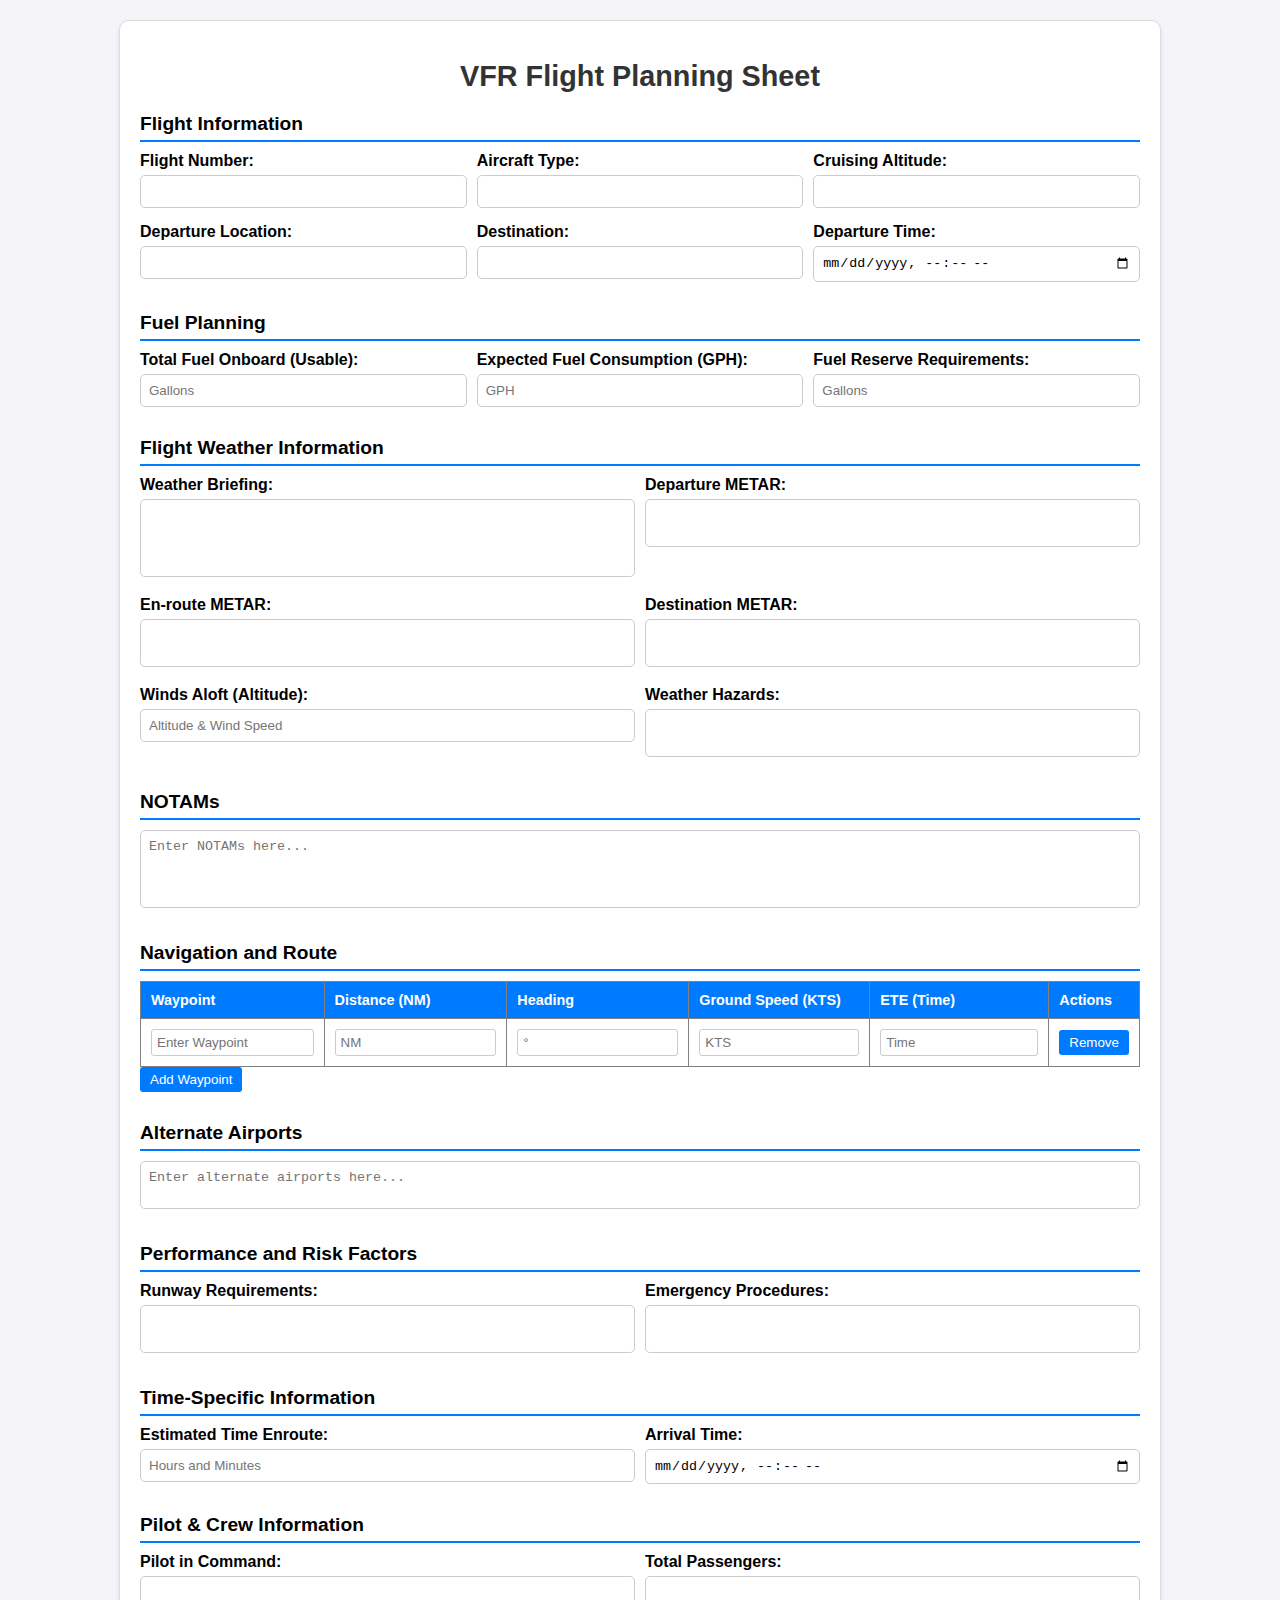
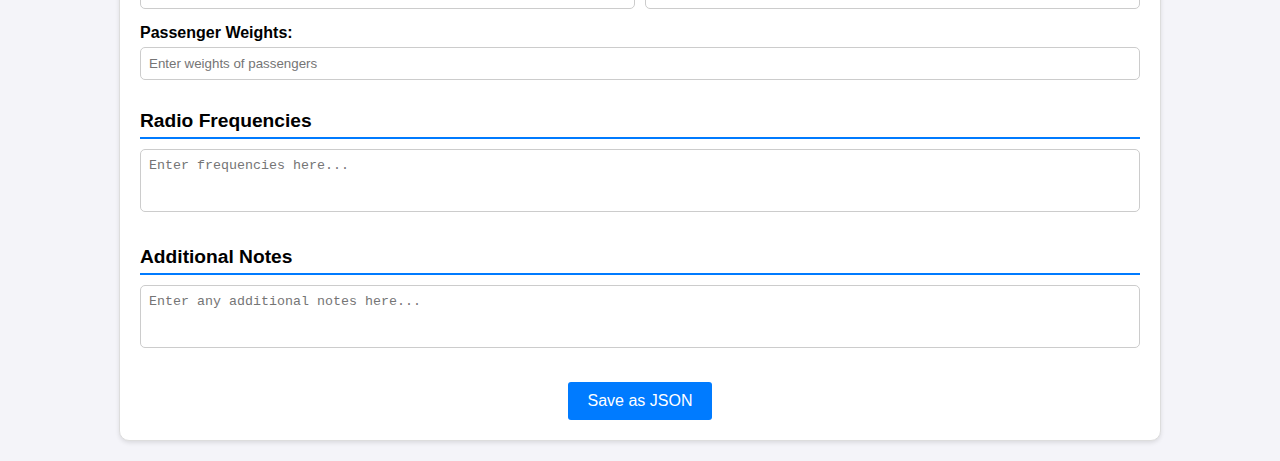
<file: FlightPlanner/index.html>
<!DOCTYPE html>
<html lang="en">
<head>
  <meta charset="UTF-8">
  <meta name="viewport" content="width=device-width, initial-scale=1.0">
  <title>VFR Flight Planning Sheet</title>
  <style>
    body {
      font-family: Arial, sans-serif;
      margin: 0;
      padding: 20px;
      background-color: #f4f4f9;
    }

    .container {
      max-width: 1000px;
      margin: auto;
      background: white;
      padding: 20px;
      border-radius: 10px;
      box-shadow: 0 2px 4px rgba(0, 0, 0, 0.1);
      border: 1px solid #ddd;
    }

    h1 {
      text-align: center;
      color: #333;
      margin-bottom: 20px;
      font-size: 1.8rem;
    }

    .section {
      margin-bottom: 30px;
    }

    .section-title {
      font-weight: bold;
      font-size: 1.2rem;
      border-bottom: 2px solid #007bff;
      margin-bottom: 10px;
      padding-bottom: 5px;
    }

    .form-row {
      display: flex;
      justify-content: space-between;
      flex-wrap: wrap;
      margin-bottom: 15px;
    }

    .form-group {
      flex: 1;
      margin-right: 10px;
      min-width: 200px;
    }

    .form-group:last-child {
      margin-right: 0;
    }

    label {
      font-weight: bold;
      display: block;
      margin-bottom: 5px;
    }

    input, textarea {
      width: 100%;
      padding: 8px;
      border: 1px solid #ccc;
      border-radius: 5px;
      box-sizing: border-box;
    }

    textarea {
      resize: none;
    }

    table {
      width: 100%;
      border-collapse: collapse;
      margin-top: 10px;
      font-size: 0.9rem;
    }

    th, td {
      text-align: left;
      padding: 10px;
    }

    th {
      background-color: #007bff;
      color: white;
    }

    td input {
      width: 100%;
      padding: 5px;
      border: 1px solid #ccc;
      border-radius: 3px;
    }

    button {
      background: #007bff;
      color: white;
      padding: 5px 10px;
      border: none;
      border-radius: 3px;
      cursor: pointer;
    }

    button:hover {
      background: #0056b3;
    }

    .save-button {
      text-align: center;
      margin-top: 20px;
    }

    .save-button button {
      font-size: 1rem;
      padding: 10px 20px;
    }
  </style>
</head>
<body>
  <div class="container">
    <h1>VFR Flight Planning Sheet</h1>

    <!-- Flight Information Section -->
    <div class="section">
      <div class="section-title">Flight Information</div>
      <div class="form-row">
        <div class="form-group">
          <label for="flightNumber">Flight Number:</label>
          <input type="text" id="flightNumber" name="flightNumber">
        </div>
        <div class="form-group">
          <label for="aircraftType">Aircraft Type:</label>
          <input type="text" id="aircraftType" name="aircraftType">
        </div>
        <div class="form-group">
          <label for="altitude">Cruising Altitude:</label>
          <input type="text" id="altitude" name="altitude">
        </div>
      </div>
      <div class="form-row">
        <div class="form-group">
          <label for="departure">Departure Location:</label>
          <input type="text" id="departure" name="departure">
        </div>
        <div class="form-group">
          <label for="destination">Destination:</label>
          <input type="text" id="destination" name="destination">
        </div>
        <div class="form-group">
          <label for="departureTime">Departure Time:</label>
          <input type="datetime-local" id="departureTime" name="departureTime">
        </div>
      </div>
    </div>

    <!-- Fuel Planning Section -->
    <div class="section">
      <div class="section-title">Fuel Planning</div>
      <div class="form-row">
        <div class="form-group">
          <label for="totalFuel">Total Fuel Onboard (Usable):</label>
          <input type="number" id="totalFuel" name="totalFuel" placeholder="Gallons">
        </div>
        <div class="form-group">
          <label for="fuelConsumption">Expected Fuel Consumption (GPH):</label>
          <input type="number" id="fuelConsumption" name="fuelConsumption" placeholder="GPH">
        </div>
        <div class="form-group">
          <label for="fuelReserve">Fuel Reserve Requirements:</label>
          <input type="number" id="fuelReserve" name="fuelReserve" placeholder="Gallons">
        </div>
      </div>
    </div>

    <!-- Weather Information Section -->
    <div class="section">
      <div class="section-title">Flight Weather Information</div>
      <div class="form-row">
        <div class="form-group">
          <label for="weatherBriefing">Weather Briefing:</label>
          <textarea id="weatherBriefing" name="weatherBriefing" rows="4"></textarea>
        </div>
        <div class="form-group">
          <label for="departureMETAR">Departure METAR:</label>
          <textarea id="departureMETAR" name="departureMETAR" rows="2"></textarea>
        </div>
      </div>
      <div class="form-row">
        <div class="form-group">
          <label for="enrouteMETAR">En-route METAR:</label>
          <textarea id="enrouteMETAR" name="enrouteMETAR" rows="2"></textarea>
        </div>
        <div class="form-group">
          <label for="destinationMETAR">Destination METAR:</label>
          <textarea id="destinationMETAR" name="destinationMETAR" rows="2"></textarea>
        </div>
      </div>
      <div class="form-row">
        <div class="form-group">
          <label for="windsAloft">Winds Aloft (Altitude):</label>
          <input type="text" id="windsAloft" name="windsAloft" placeholder="Altitude & Wind Speed">
        </div>
        <div class="form-group">
          <label for="weatherHazards">Weather Hazards:</label>
          <textarea id="weatherHazards" name="weatherHazards" rows="2"></textarea>
        </div>
      </div>
    </div>

    <!-- NOTAMs Section -->
    <div class="section">
      <div class="section-title">NOTAMs</div>
      <textarea id="notams" name="notams" rows="4" placeholder="Enter NOTAMs here..."></textarea>
    </div>

    <!-- Navigation and Route Section -->
    <div class="section">
      <div class="section-title">Navigation and Route</div>
      <table id="navigationLog" border="1" cellspacing="0" cellpadding="5">
        <thead>
          <tr>
            <th>Waypoint</th>
            <th>Distance (NM)</th>
            <th>Heading</th>
            <th>Ground Speed (KTS)</th>
            <th>ETE (Time)</th>
            <th>Actions</th>
          </tr>
        </thead>
        <tbody>
          <tr>
            <td><input type="text" name="waypoint" placeholder="Enter Waypoint"></td>
            <td><input type="number" name="distance" placeholder="NM"></td>
            <td><input type="text" name="heading" placeholder="°"></td>
            <td><input type="number" name="groundSpeed" placeholder="KTS"></td>
            <td><input type="text" name="ete" placeholder="Time"></td>
            <td><button type="button" onclick="removeRow(this)">Remove</button></td>
          </tr>
        </tbody>
      </table>
      <button type="button" onclick="addRow()">Add Waypoint</button>
    </div>

    <!-- Alternate Airports Section -->
    <div class="section">
      <div class="section-title">Alternate Airports</div>
      <textarea id="alternateAirports" name="alternateAirports" rows="2" placeholder="Enter alternate airports here..."></textarea>
    </div>

    <!-- Performance and Risk Factors Section -->
    <div class="section">
      <div class="section-title">Performance and Risk Factors</div>
      <div class="form-row">
        <div class="form-group">
          <label for="runwayRequirements">Runway Requirements:</label>
          <textarea id="runwayRequirements" name="runwayRequirements" rows="2"></textarea>
        </div>
        <div class="form-group">
          <label for="emergencyProcedures">Emergency Procedures:</label>
          <textarea id="emergencyProcedures" name="emergencyProcedures" rows="2"></textarea>
        </div>
      </div>
    </div>

    <!-- Time-Specific Information Section -->
    <div class="section">
      <div class="section-title">Time-Specific Information</div>
      <div class="form-row">
        <div class="form-group">
          <label for="ete">Estimated Time Enroute:</label>
          <input type="text" id="ete" name="ete" placeholder="Hours and Minutes">
        </div>
        <div class="form-group">
          <label for="arrivalTime">Arrival Time:</label>
          <input type="datetime-local" id="arrivalTime" name="arrivalTime">
        </div>
      </div>
    </div>

    <!-- Pilot & Crew Information Section -->
    <div class="section">
      <div class="section-title">Pilot & Crew Information</div>
      <div class="form-row">
        <div class="form-group">
          <label for="pic">Pilot in Command:</label>
          <input type="text" id="pic" name="pic">
        </div>
        <div class="form-group">
          <label for="passengers">Total Passengers:</label>
          <input type="number" id="passengers" name="passengers">
        </div>
      </div>
      <div class="form-row">
        <div class="form-group">
          <label for="passengerWeights">Passenger Weights:</label>
          <input type="text" id="passengerWeights" name="passengerWeights" placeholder="Enter weights of passengers">
        </div>
      </div>
    </div>

    <!-- Radio Frequencies Section -->
    <div class="section">
      <div class="section-title">Radio Frequencies</div>
      <textarea id="radioFrequencies" name="radioFrequencies" rows="3" placeholder="Enter frequencies here..."></textarea>
    </div>

    <!-- Additional Notes Section -->
    <div class="section">
      <div class="section-title">Additional Notes</div>
      <textarea id="additionalNotes" name="additionalNotes" rows="3" placeholder="Enter any additional notes here..."></textarea>
    </div>

    <!-- Save Button -->
    <div class="save-button">
      <button type="button" onclick="saveAsJSON()">Save as JSON</button>
    </div>
  </div>

  <script>
    function addRow() {
      const table = document.getElementById('navigationLog').getElementsByTagName('tbody')[0];
      const newRow = table.insertRow();

      newRow.innerHTML = `
        <td><input type="text" name="waypoint" placeholder="Enter Waypoint"></td>
        <td><input type="number" name="distance" placeholder="NM"></td>
        <td><input type="text" name="heading" placeholder="°"></td>
        <td><input type="number" name="groundSpeed" placeholder="KTS"></td>
        <td><input type="text" name="ete" placeholder="Time"></td>
        <td><button type="button" onclick="removeRow(this)">Remove</button></td>
      `;
    }

    function removeRow(button) {
      const row = button.parentElement.parentElement;
      row.parentElement.removeChild(row);
    }

    function saveAsJSON() {
      const form = document.querySelector('.container');
      const inputs = form.querySelectorAll('input, textarea');
      const data = {};

      inputs.forEach(input => {
        if (input.closest('table') === null) {
          data[input.name] = input.value;
        }
      });

      const table = document.getElementById('navigationLog');
      const rows = table.querySelectorAll('tbody tr');
      data.navigationLog = Array.from(rows).map(row => {
        const cells = row.querySelectorAll('input');
        return {
          waypoint: cells[0].value,
          distance: cells[1].value,
          heading: cells[2].value,
          groundSpeed: cells[3].value,
          ete: cells[4].value
        };
      });

      const jsonData = JSON.stringify(data, null, 2);
      const blob = new Blob([jsonData], { type: 'application/json' });
      const link = document.createElement('a');
      link.href = URL.createObjectURL(blob);
      link.download = `flight-plan-${Date.now()}.json`;
      link.click();
    }
  </script>
</body>
</html>
</file>
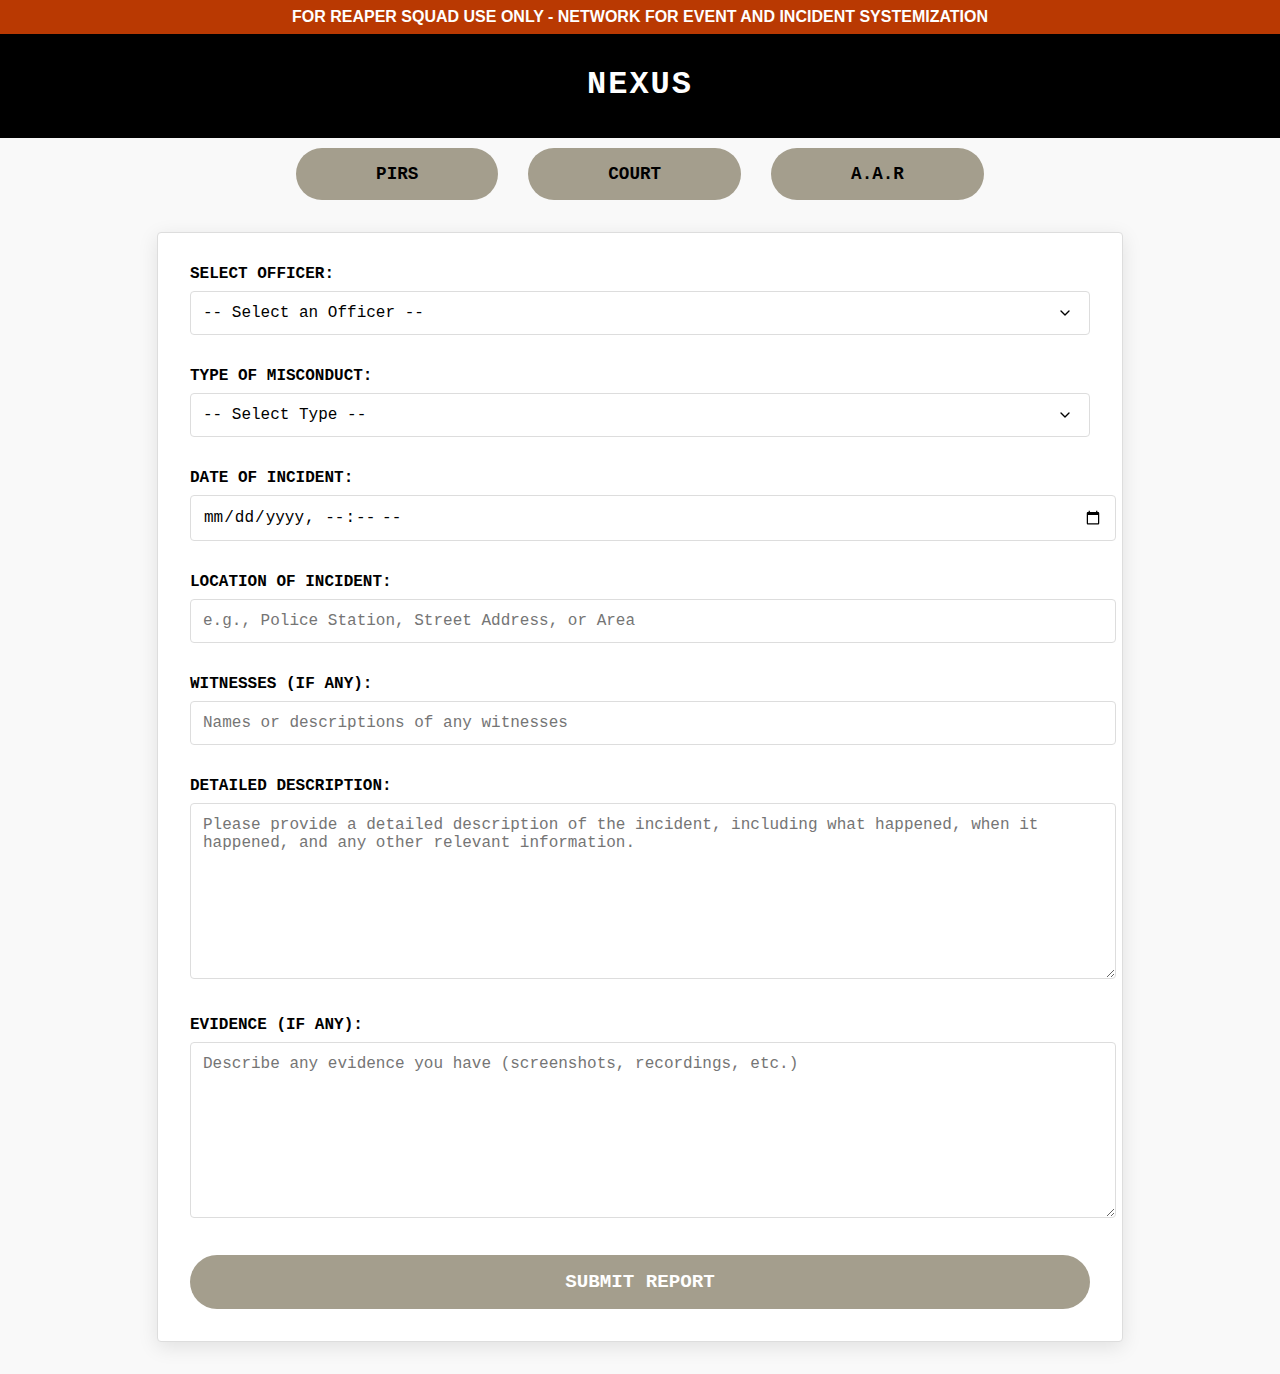
<file: Reaper/index.html>
<!DOCTYPE html>
<html lang="en">
<head>
    <meta charset="UTF-8">
    <meta name="viewport" content="width=device-width, initial-scale=1.0">
    <link rel="stylesheet" href="styles.css">
    <title>Military Personnel Report System</title>
</head>
<body>
    <div class="classification-banner">
        FOR REAPER SQUAD USE ONLY - Network for Event and Incident Systemization
    </div>
    <h1 id="title">NEXUS</h1>

    <!-- Navigation Bar -->
    <div class="nav-bar">
        <button id="pirsButton">PIRS</button>
        <button id="courtButton">Court</button>
        <button id="arrButton">A.A.R</button>
    </div>

    <!-- Personnel Incident Report Form -->
    <div class="form-container" id="complaintFormContainer">
        <form id="complaintForm">
            <div class="form-group">
                <label for="officerSelect">Select Officer:</label>
                <select id="officerSelect" name="officerSelect" required>
                    <option value="">-- Select an Officer --</option>
                </select>
            </div>
            <div class="form-group">
                <label for="misconductType">Type of Misconduct:</label>
                <select id="misconductType" name="misconductType" required>
                    <option value="">-- Select Type --</option>
                    <option value="Excessive Force">Excessive Force</option>
                    <option value="Racial Discrimination">Racial Discrimination</option>
                    <option value="Sexual Misconduct">Sexual Misconduct</option>
                    <option value="Verbal Abuse">Verbal Abuse</option>
                    <option value="Abuse of Power">Abuse of Power</option>
                    <option value="Corruption">Corruption</option>
                    <option value="Negligence">Negligence</option>
                    <option value="other">Other (Specify)</option>
                </select>
                <input type="text" id="otherMisconductType" name="otherMisconductType" 
                       placeholder="Please specify the type of misconduct" 
                       style="display: none;">
            </div>
            <div class="form-group">
                <label for="incidentDate">Date of Incident:</label>
                <input type="datetime-local" id="incidentDate" name="incidentDate" required>
            </div>
            <div class="form-group">
                <label for="location">Location of Incident:</label>
                <input type="text" id="location" name="location" required 
                       placeholder="e.g., Police Station, Street Address, or Area">
            </div>
            <div class="form-group">
                <label for="witnesses">Witnesses (if any):</label>
                <input type="text" id="witnesses" name="witnesses" 
                       placeholder="Names or descriptions of any witnesses">
            </div>
            <div class="form-group">
                <label for="complaint">Detailed Description:</label>
                <textarea id="complaint" name="complaint" required 
                          placeholder="Please provide a detailed description of the incident, including what happened, when it happened, and any other relevant information."></textarea>
            </div>
            <div class="form-group">
                <label for="evidence">Evidence (if any):</label>
                <textarea id="evidence" name="evidence" 
                          placeholder="Describe any evidence you have (screenshots, recordings, etc.)"></textarea>
            </div>

            <!-- Submit Button Wrapper -->
            <div class="submit-btn-wrapper">
                <button type="submit">Submit Report</button>
            </div>
        </form>
    </div>

    <!-- Court Report Form -->
    <div class="form-container" id="courtFormContainer" style="display: none;">
        <form id="courtForm">
            <div class="form-group">
                <label for="courtPlaintiffSelect">Select Plaintiff:</label>
                <select id="courtPlaintiffSelect" name="courtPlaintiffSelect" required>
                    <option value="">-- Select a Plaintiff --</option>
                </select>
            </div>
            <div class="form-group">
                <label for="preferredDefendantSelect">Preferred Defendant:</label>
                <select id="preferredDefendantSelect" name="preferredDefendantSelect" required>
                    <option value="">-- Select a Defendant --</option>
                </select>
            </div>
            <div class="form-group">
                <label for="courtType">Type of Court:</label>
                <select id="courtType" name="courtType" required>
                    <option value="">-- Select Court Type --</option>
                    <option value="Civil">Summary</option>
                    <option value="Criminal">Special</option>
                    <option value="Family">General</option>
                    <option value="Other">Other</option>
                </select>
            </div>
            <div class="form-group">
                <label for="scheduledCourtTime">Scheduled Court Time:</label>
                <input type="datetime-local" id="scheduledCourtTime" name="scheduledCourtTime" required>
            </div>
            <div class="form-group">
                <label for="courtIncidentDate">Date of Incident:</label>
                <input type="datetime-local" id="courtIncidentDate" name="courtIncidentDate" required>
            </div>
            <div class="form-group">
                <label for="courtLocation">Location of Incident:</label>
                <input type="text" id="courtLocation" name="courtLocation" required 
                       placeholder="e.g., Court Address or Area">
            </div>
            <div class="form-group">
                <label for="courtWitnesses">Witnesses (if any):</label>
                <input type="text" id="courtWitnesses" name="courtWitnesses" 
                       placeholder="Names or descriptions of any witnesses">
            </div>
            <div class="form-group">
                <label for="courtDescription">Detailed Description:</label>
                <textarea id="courtDescription" name="courtDescription" required 
                          placeholder="Please provide a detailed description of the incident, including what happened, when it happened, and any other relevant information."></textarea>
            </div>

            <div class="submit-btn-wrapper">
                <button type="submit">Submit Court Report</button>
            </div>
        </form>
    </div>

            <!--ARR After Action Report form-->
            <div class="form-container" id="arrFormContainer" style="display: none;">
        <form id="arrForm">
            <div class="form-group">
                <label for="TrainerSelect">Select Lead Trainer:</label>
                <select id="TrainerSelect" name="TrainerSelect" required>
                    <option value="">-- Select an Trainer --</option>
                </select>
            </div>
            <div class="form-group">
                <label for="arrIncidentType">Type of Event:</label>
                <select id="arrIncidentType" name="arrIncidentType" required>
                    <option value="">-- Select Type --</option>
                    <option value="Basic Training">Basic Training</option>
                    <option value="Training Exercise">Training Exercise</option>
                    <option value="Combat Operation">Combat Operation</option>
                    <option value="Humanitarian Mission">Humanitarian Mission</option>
                    <option value="Other">Other (Specify)</option>
                </select>
                <input type="text" id="arrOtherIncidentType" name="arrOtherIncidentType" 
                       placeholder="Please specify the type of incident" 
                       style="display: none;">
            </div>
            <div class="form-group">
                <label for="arrIncidentDate">Date of Event:</label>
                <input type="datetime-local" id="arrIncidentDate" name="arrIncidentDate" required>
            </div>
            <div class="form-group">
                <label for="arrLocation">Location of Event (Maps):</label>
                <input type="text" id="arrLocation" name="arrLocation" required 
                       placeholder="e.g., Training Ground, Combat Zone, or Area">
            </div>
            <div class="form-group">
                <label for="arrWitnesses">Attending Members</label>
                <input type="text" id="arrWitnesses" name="arrWitnesses" 
                       placeholder="Names of Attending users">
            </div>
            <div class="form-group">
                <label for="arrDescription">Detailed Description:</label>
                <textarea id="arrDescription" name="arrDescription" required 
                          placeholder="Please provide a detailed description of the Event, including what happened, when it happened, and any other relevant information. (Service hours)"></textarea>
            </div>
            <div class="form-group">
                <label for="Outcome">Outcome:</label>
                <textarea id="Outcome" name="Outcome" 
                          placeholder="Describe the outcome of the Event and any issues if any"></textarea>
            </div>
            




            <!-- Submit Button Wrapper -->
            <div class="submit-btn-wrapper">
                <button type="submit">Submit ARR</button>
            </div>
        </form>
    </div>
    

    <script src="script.js"></script>
</body>
</html>
</file>
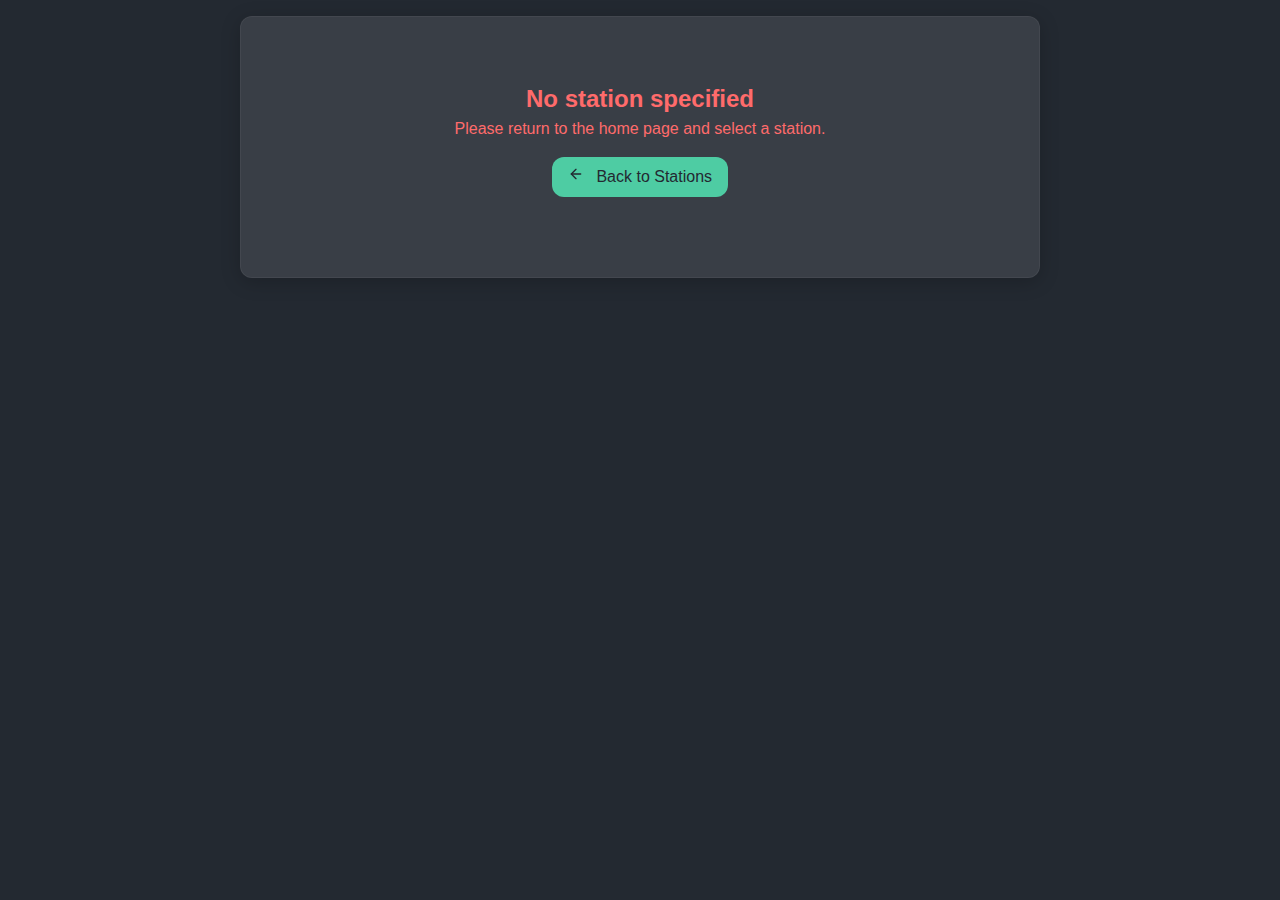
<file: MetDash/details.html>
<!DOCTYPE html>
<html lang="en">

<head>
    <meta charset="UTF-8">
    <meta name="viewport" content="width=device-width, initial-scale=1">
    <title>METAR Details</title>
    <link rel="stylesheet" href="assets/css/style.css">
</head>

<body>
    <main class="container">
        <div id="details-container">
            <a href="index.html" class="back-button">
                <svg xmlns="http://www.w3.org/2000/svg" width="16" height="16" viewBox="0 0 24 24" fill="none"
                    stroke="currentColor" stroke-width="2" stroke-linecap="round" stroke-linejoin="round">
                    <path d="M19 12H5"></path>
                    <path d="M12 19l-7-7 7-7"></path>
                </svg>
                Back to Stations
            </a>

            <div class="station-header">
                <h2 id="station-code" class="loading-details">Loading...</h2>
            </div>

            <div id="station-name" class="timestamp"></div>
            <div id="observation-time" class="timestamp"></div>

            <div id="metar-status" class="metar-status">
                <div class="status-indicator"></div>
                <span id="status-text">No data available</span>
            </div>

            <div class="data-section">
                <h3 class="section-title">Weather Summary</h3>
                <div class="metar-grid" id="metar-summary">
                    <!-- Weather data cards will be inserted here -->
                </div>
            </div>

            <div class="data-section">
                <h3 class="section-title">Cloud Conditions</h3>
                <div id="cloud-conditions" class="clouds-container">
                    <!-- Cloud data will be inserted here -->
                </div>
            </div>

            <div class="section">
                <h3 class="section-title">Raw METAR</h3>
                <pre id="full-raw" class="loading-details">Loading raw METAR data...</pre>
            </div>

            <div class="section">
                <h3 class="section-title">Decoded Information</h3>
                <div id="decoded" class="loading-details">Loading decoded data...</div>
            </div>
        </div>
    </main>

    <script src="assets/js/details.js"></script>
</body>

</html>
</file>
<file: Reaper/styles.css>
* {
    font-family: 'Courier New', 'Courier New', Courier, monospace;
}

:root {
    --background: #f7f7f7cb;      /* Light gray background */
    --primary-bg: #ffffff;      /* White for form backgrounds */
    --primary-text: #000000;     /* Dark gray text */
    --heading-text: #ffffff;     /* Almost black for headers */
    --border-color: #dddddd;     /* Light border color */
    --accent-color: #000000;     /* Muted blue for highlights */
    --button-bg: #A49E8D;        /* Muted blue button color */
    --button-hover-bg: #868275 ;  /* Slightly darker blue for hover */
    --button-disabled-bg: #b4c6e7; /* Disabled button */
    --alert-color: #b93902;      /* Alert red */
    --error-color: #a94442;      /* Error red */
    --border-radius: 4px;        /* Rounded borders */
}

#courtForm {
    display: block;
}

body {
    font-family: 'Arial', sans-serif;
    background-color: var(--background);
    margin: 0;
    padding: 0;
    color: var(--primary-text);
}

#top-bar {
    background-color: #2f2f2f;   /* Dark gray for the top bar */
    color: #ffffff;              /* White text */
    text-align: center;
    padding: 1rem;
    font-size: 1.2rem;
    text-transform: uppercase;
    letter-spacing: 2px;
    font-weight: bold;
}

#subtitle-bar {
    background-color: #ffffff;   /* Dark gray for subtitle */
    color: #ffffff;              /* White text */
    text-align: center;
    padding: 1rem;
    font-size: 1.5rem;
    font-weight: bold;
    text-transform: uppercase;
    letter-spacing: 2px;
}

#title {
    background-color: #000000; /* Dark gray for the main title */
    color: var(--heading-text);
    text-align: center;
    padding: 2rem;
    margin: 0;
    text-transform: uppercase;
    letter-spacing: 2px;
    font-weight: bold;
    border-bottom: 3px solid var(--accent-color);
}

/* Form container */
.form-container {
    max-width: 900px;
    margin: 2rem auto;
    padding: 2rem;
    background-color: var(--primary-bg);
    box-shadow: 0 5px 20px rgba(0, 0, 0, 0.1);
    border-radius: var(--border-radius);
    border: 1px solid var(--border-color);
}

/* Form group */
.form-group {
    margin-bottom: 1.5rem;
    display: block;        /* Ensure form fields remain block-level */
    text-align: left;      /* Keep labels and inputs left-aligned */
}

label {
    display: block;
    margin-bottom: 0.5rem;
    color: var(--primary-text);
    font-weight: bold;
    text-transform: uppercase;
    font-size: 1rem;
}

input[type="text"],
input[type="datetime-local"],
select,
textarea {
    width: 100%;
    padding: 0.75rem;
    margin-bottom: 0.5rem;
    border: 1px solid var(--border-color);
    border-radius: var(--border-radius);
    background-color: var(--primary-bg);
    font-size: 1rem;
    color: var(--primary-text);
    transition: border-color 0.3s;
}

input:focus,
select:focus,
textarea:focus {
    outline: none;
    border-color: var(--accent-color);
    box-shadow: 0 0 5px 3px rgba(76, 106, 146, 0.2);
}

/* Textarea for longer input */
textarea {
    height: 150px;
    resize: vertical;
}

/* Select dropdown styling */
select {
    appearance: none;
    background-image: url("data:image/svg+xml;charset=UTF-8,%3csvg xmlns='http://www.w3.org/2000/svg' viewBox='0 0 24 24' fill='none' stroke='currentColor' stroke-width='2' stroke-linecap='round' stroke-linejoin='round'%3e%3cpolyline points='6 9 12 15 18 9'%3e%3c/polyline%3e%3c/svg%3e");
    background-repeat: no-repeat;
    background-position: right 1rem center;
    background-size: 1em;
}

/* Buttons */
button {
    background-color: var(--button-bg);
    color: rgb(0, 0, 0);
    padding: 1rem 5rem;
    border: none;
    border-radius: var(--border-radius); 
    border-radius: 100vw; 
    cursor: pointer;
    font-size: 1.1rem;
    text-transform: uppercase;
    font-weight: bold;
    transition: background-color 0.3s;
}

#submit {
    display: block;
    margin: 1rem auto;      /* Center the button */
    padding: 1rem 5rem;     /* Adjust padding as needed */
}

.nav-bar {
    display: flex; 
    justify-content: center; 
    align-items: center; 
    margin: 10px 10px; 
    gap: 30px; 
}

/* Button hover state */
button:hover {
    background-color: var(--button-hover-bg);
}

/* Button active state */
button:active {
    background-color: var(--button-bg);
}

/* Disabled state for buttons */
button:disabled {
    background-color: var(--button-disabled-bg);
    cursor: not-allowed;
}

/* Sticky classification banner */
.classification-banner {
    background-color: var(--alert-color);
    font-family:'Gill Sans', 'Gill Sans MT', Calibri, 'Trebuchet MS', sans-serif;
    color: white;
    text-align: center;
    padding: 0.5rem;
    font-weight: bold;
    text-transform: uppercase;
    position: sticky;
    top: 0;
    z-index: 1000;
}

/* Form section borders */
.form-section {
    border: 1px solid var(--border-color);
    padding: 1.5rem;
    margin-bottom: 2rem;
    border-radius: var(--border-radius);
    background-color: var(--primary-bg);
}

/* Required field marker */
.required-field::after {
    content: "*";
    color: var(--alert-color);
    margin-left: 4px;
}

/* Gradient border (if needed) */
.gradient-border {
    position: relative;
    padding: 3px;
    border-radius: 9px;
    margin: 2rem auto;
    max-width: 900px;
}

.gradient-border::before {
    content: '';
    position: absolute;
    top: 0;
    left: 0;
    right: 0;
    bottom: 0;
    border-radius: 8px;
    background: linear-gradient(45deg, #4c6a92, #444444);
    background-size: 300% 300%;
    animation: gradient 15s ease infinite;
    z-index: -1;
}

/* Alert and error messages */
.alert,
.error {
    background-color: var(--alert-color);
    color: white;
    padding: 1rem;
    margin: 1rem 0;
    border-radius: var(--border-radius);
    font-size: 1rem;
    font-weight: bold;
}

.error {
    background-color: var(--error-color);
}

/* Gradient Animation */
@keyframes gradient {
    0% {
        background-position: 0% 50%;
    }
    50% {
        background-position: 100% 50%;
    }
    100% {
        background-position: 0% 50%;
    }
}

button[type="submit"] {
    width: 100%;
    padding: 1rem;
    background-color: var(--button-bg);
    color: var(--heading-text);
    font-size: 1.2rem;
    border-radius: 50px;
    cursor: pointer;
    transition: background-color 0.3s ease;
}

button[type="submit"]:hover {
    background-color: var(--button-hover-bg);
}

button[type="submit"]:disabled {
    background-color: var(--button-disabled-bg);
    cursor: not-allowed;
}

/* Center the submit button */
.submit-btn-wrapper {
    display: flex;
    justify-content: center;
    margin-top: 1rem;
}
</file>
<file: MetDash/assets/css/style.css>
:root {
    --primary: #4ecca3;
    --surface: #232931;
    --card-bg: #393e46;
    --text: #eeeeee;
    --text-secondary: #d4d4d4;
    --accent: #4ecca3;
    --accent-dark: #3fa78a;
    --error: #ff6b6b;
    --warning: #f9c74f;
    --radius: 12px;
    --spacing: 16px;
    --transition: 0.3s ease;
}

* {
    box-sizing: border-box;
    margin: 0;
    padding: 0;
}

body {
    font-family: 'Inter', -apple-system, BlinkMacSystemFont, 'Segoe UI', Roboto, sans-serif;
    background-color: var(--surface);
    color: var(--text);
    padding: var(--spacing);
    display: flex;
    flex-direction: column;
    min-height: 100vh;
    line-height: 1.5;
}

header {
    padding: var(--spacing) 0;
    margin-bottom: calc(var(--spacing) * 2);
    text-align: center;
}

header h1 {
    font-size: 2rem;
    font-weight: 600;
    text-transform: uppercase;
    position: relative;
    display: inline-block;
}

#gradient {
    background: linear-gradient(to right, var(--accent), var(--accent-dark));
    -webkit-background-clip: text;
    -webkit-text-fill-color: transparent;
}

header h1::after {
    content: '';
    position: absolute;
    bottom: -8px;
    left: 50%;
    transform: translateX(-50%);
    width: 60px;
    height: 3px;
    background-color: var(--primary);
    border-radius: 3px;
}

.container {
    flex: 1;
    max-width: 1200px;
    margin: 0 auto;
    width: 100%;
}

.cards {
    display: grid;
    grid-template-columns: repeat(auto-fill, minmax(280px, 1fr));
    gap: calc(var(--spacing) * 1.5);
    width: 100%;
    justify-content: center;
}

.metarCard {
    display: flex;
    flex-direction: column;
    background: var(--card-bg);
    border-radius: var(--radius);
    text-decoration: none;
    color: inherit;
    padding: calc(var(--spacing) * 1.5);
    transition: transform var(--transition), box-shadow var(--transition);
    border: 1px solid rgba(255, 255, 255, 0.05);
    box-shadow: 0 4px 20px rgba(0, 0, 0, 0.2);
    height: 100%;
}

.metarCard:hover {
    transform: translateY(-6px);
    box-shadow: 0 6px 24px rgba(0, 0, 0, 0.3);
    border-color: rgba(78, 204, 163, 0.3);
}

.metarCard .header {
    display: grid;
    grid-template-columns: auto 1fr auto;
    grid-template-rows: auto auto;
    grid-template-areas:
        "avatar icao status"
        "avatar station status";
    column-gap: 0.5rem;
    row-gap: 0.25rem;
    align-items: center;
}

.metarCard .header .avatar {
    grid-area: avatar;
}

.metarCard .header .icao {
    grid-area: icao;
}

.metarCard .header .stationName {
    grid-area: station;
}

.metarCard .header .status-indicator {
    grid-area: status;
    justify-self: end;
    align-self: center;
}

.metarCard .avatar {
    width: 48px;
    height: 48px;
    border-radius: 12px;
    background: var(--primary);
    color: var(--surface);
    display: flex;
    align-items: center;
    justify-content: center;
    font-weight: 700;
    margin-right: var(--spacing);
    font-size: 1.25rem;
    box-shadow: 0 4px 10px rgba(78, 204, 163, 0.3);
}

.metarCard .icao {
    font-size: 1.5rem;
    font-weight: 600;
    letter-spacing: 0.5px;
}

.metarCard .desc {
    font-size: 0.95rem;
    color: var(--text-secondary);
    word-break: break-word;
    flex-grow: 1;
    padding-top: var(--spacing);
    border-top: 1px solid rgba(255, 255, 255, 0.05);
    font-family: 'Courier New', monospace;
    line-height: 1.6;
}

.loading {
    display: flex;
    align-items: center;
    justify-content: center;
    gap: 8px;
}

.loading::before {
    content: '';
    width: 16px;
    height: 16px;
    border: 2px solid rgba(255, 255, 255, 0.2);
    border-top-color: var(--primary);
    border-radius: 50%;
    animation: spin 1s linear infinite;
}

.error {
    color: var(--error);
}

@keyframes spin {
    to {
        transform: rotate(360deg);
    }
}

.status-indicator {
    width: 10px;
    height: 10px;
    border-radius: 50%;
    margin-left: auto;
    background-color: var(--primary);
    box-shadow: 0 0 8px rgba(78, 204, 163, 0.7);
}

/* Details page specific styles */
#details-container {
    max-width: 800px;
    margin: 0 auto;
    background: var(--card-bg);
    border-radius: var(--radius);
    padding: calc(var(--spacing) * 2);
    box-shadow: 0 4px 20px rgba(0, 0, 0, 0.2);
    border: 1px solid rgba(255, 255, 255, 0.05);
}

#station-code {
    font-size: 2.5rem;
    text-align: center;
    margin-bottom: calc(var(--spacing) * 2);
    position: relative;
    display: inline-block;
    padding-bottom:  0px;
}

#station-code::after {
    content: '';
    position: absolute;
    bottom: 0;
    left: 50%;
    transform: translateX(-50%);
    width: 80px;
    height: 3px;
    background-color: var(--primary);
    border-radius: 3px;
}

.station-header {
    display: flex;
    align-items: center;
    justify-content: center;
    margin-bottom: calc(var(--spacing) * 2);
}

.back-button {
    display: inline-flex;
    align-items: center;
    justify-content: center;
    background: var(--primary);
    color: var(--surface);
    text-decoration: none;
    padding: 8px 16px;
    border-radius: var(--radius);
    font-weight: 500;
    transition: background-color var(--transition);
    margin-bottom: var(--spacing);
}

.back-button:hover {
    background-color: #3db392;
}

.back-button svg {
    margin-right: 8px;
}

.section {
    margin-bottom: calc(var(--spacing) * 2);
}

.section-title {
    font-size: 1.25rem;
    margin-bottom: var(--spacing);
    color: var(--primary);
    font-weight: 600;
}

#full-raw {
    background: rgba(0, 0, 0, 0.2);
    padding: var(--spacing);
    border-radius: var(--radius);
    overflow: auto;
    font-family: 'Courier New', monospace;
    border: 1px solid rgba(255, 255, 255, 0.05);
    white-space: pre-wrap;
    color: var(--text);
    margin-bottom: calc(var(--spacing) * 2);
}

#decoded {
    background: rgba(0, 0, 0, 0.2);
    padding: var(--spacing);
    border-radius: var(--radius);
    font-family: 'Courier New', monospace;
    border: 1px solid rgba(255, 255, 255, 0.05);
    white-space: pre-wrap;
    color: var(--text);
    overflow: auto;
}

.loading-details {
    display: flex;
    align-items: center;
    justify-content: center;
    height: 100px;
    font-size: 1rem;
    gap: 12px;
}

.loading-details::before {
    content: '';
    width: 24px;
    height: 24px;
    border: 3px solid rgba(255, 255, 255, 0.2);
    border-top-color: var(--primary);
    border-radius: 50%;
    animation: spin 1s linear infinite;
}

/* New METAR details styles */
.metar-grid {
    display: grid;
    grid-template-columns: repeat(auto-fill, minmax(250px, 1fr));
    gap: var(--spacing);
    margin-bottom: var(--spacing);
}

.metar-card {
    background: rgba(0, 0, 0, 0.15);
    border-radius: var(--radius);
    padding: var(--spacing);
    border: 1px solid rgba(255, 255, 255, 0.05);
}

.metar-card h4 {
    color: var(--primary);
    margin-bottom: 8px;
    font-size: 1rem;
    font-weight: 500;
}

.metar-value {
    font-size: 1.2rem;
    font-weight: 600;
}

.metar-units {
    font-size: 0.85rem;
    color: var(--text-secondary);
    margin-left: 4px;
}

.wind-direction {
    display: inline-flex;
    align-items: center;
    margin-left: 8px;
}

.timestamp {
    font-size: 0.9rem;
    color: var(--text-secondary);
    text-align: center;
    margin-bottom: var(--spacing);
}

.metar-status {
    display: flex;
    align-items: center;
    gap: 8px;
    padding: 8px 12px;
    border-radius: var(--radius);
    background: rgba(0, 0, 0, 0.2);
    margin-bottom: var(--spacing);
    display: none;
}

.metar-status .status-indicator {
    width: 12px;
    height: 12px;
    margin-left: 0;
}

.clouds-container {
    display: flex;
    flex-wrap: wrap;
    gap: 8px;
}

.cloud-pill {
    background: rgba(0, 0, 0, 0.2);
    border-radius: 16px;
    padding: 4px 12px;
    font-size: 0.9rem;
}

.data-section {
    margin-bottom: calc(var(--spacing) * 2);
}

/* Media queries for responsive design */
@media (max-width: 768px) {
    .cards {
        grid-template-columns: repeat(auto-fill, minmax(240px, 1fr));
    }

    .metar-grid {
        grid-template-columns: repeat(auto-fill, minmax(200px, 1fr));
    }

    #station-code {
        font-size: 2rem;
    }
}

@media (max-width: 480px) {
    :root {
        --spacing: 12px;
    }

    header h1 {
        font-size: 1.75rem;
    }

    .metarCard {
        padding: var(--spacing);
    }

    .metarCard .avatar {
        width: 40px;
        height: 40px;
        font-size: 1.1rem;
    }

    .metarCard .icao {
        font-size: 1.25rem;
    }

    .metarCard .desc {
        font-size: 0.85rem;
    }

    #details-container {
        padding: var(--spacing);
    }

    #station-code {
        font-size: 1.75rem;
    }

    .section-title {
        font-size: 1.1rem;
    }

    .metar-grid {
        grid-template-columns: 1fr;
    }
}
</file>
